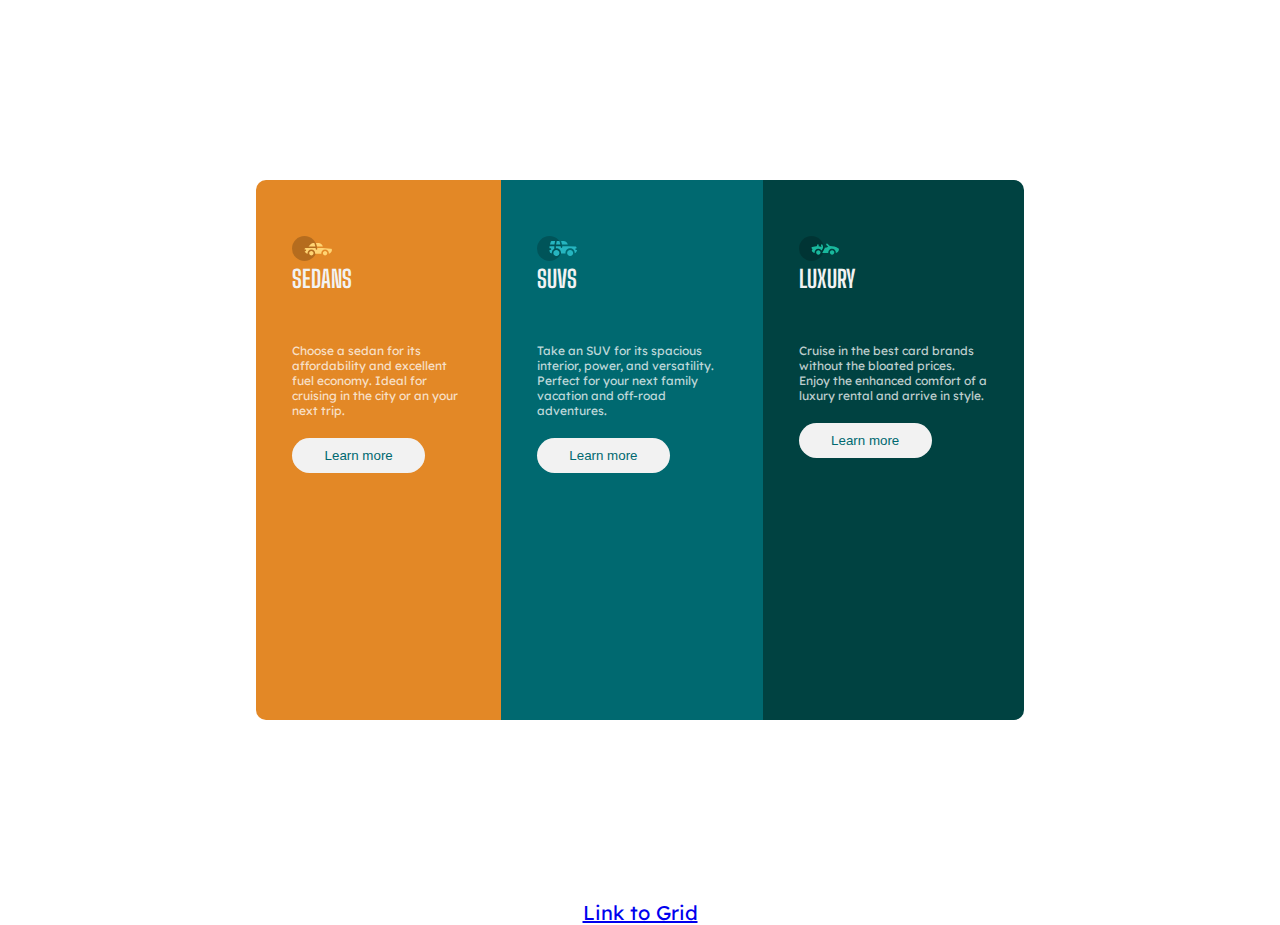
<file: flexbox/index.html>
<!DOCTYPE html>
<html lang="en">
<head>
    <meta charset="UTF-8">
    <meta http-equiv="X-UA-Compatible" content="IE=edge">
    <meta name="viewport" content="width=device-width, initial-scale=1.0">
    <link rel="preconnect" href="https://fonts.googleapis.com">
    <link rel="preconnect" href="https://fonts.gstatic.com" crossorigin>
    <link href="https://fonts.googleapis.com/css2?family=Lexend+Deca&display=swap" rel="stylesheet">
    <link rel="preconnect" href="https://fonts.googleapis.com">
    <link rel="preconnect" href="https://fonts.gstatic.com" crossorigin>
    <link href="https://fonts.googleapis.com/css2?family=Big+Shoulders+Display:wght@700&display=swap" rel="stylesheet">
    <link rel="stylesheet" href="style.css">
    <link rel="shortcut icon" href="images/favicon-32x32.png" type="image/x-icon">
    <title>Flexbox Layout</title>
</head>
<body>
   
        <div class="container">
          <section class="flex-container">
          <div class="flex-item item-1">
            <img src="images/icon-sedans.svg" alt="sedans-icon">
            <h3>SEDANS</h3>
  
            <p>
                Choose a sedan for its affordability and excellent
                fuel economy. Ideal for cruising in the city or an
                your next trip. 
            </p>
            <button>Learn more</button>
          </div>
          <div class="flex-item item-2">
            <img src="images/icon-suvs.svg" alt="suv-icon">
            <h3>SUVS</h3>
            <p>
                Take an SUV for its spacious interior, power, and 
                versatility. Perfect for your next family vacation
                and off-road adventures.
            </p>
            <button>Learn more</button>
          </div>
          <div class="flex-item item-3">
            <img src="images/icon-luxury.svg" alt="lxuury-icon">
            <h3>LUXURY</h3>
            <p>
                Cruise in the best card brands without the bloated prices.
                Enjoy the enhanced comfort of a luxury rental and arrive in style.
            </p>
            <button>Learn more</button>
          </div>  
        </div>
        <p style="text-align:center ; font-size: 20px; ;"><a href="/frontend/week-4-task/grid/grid.html" target="_blank">Link to Grid </a> </p>
  </section>
  
</body>
</html>
</file>
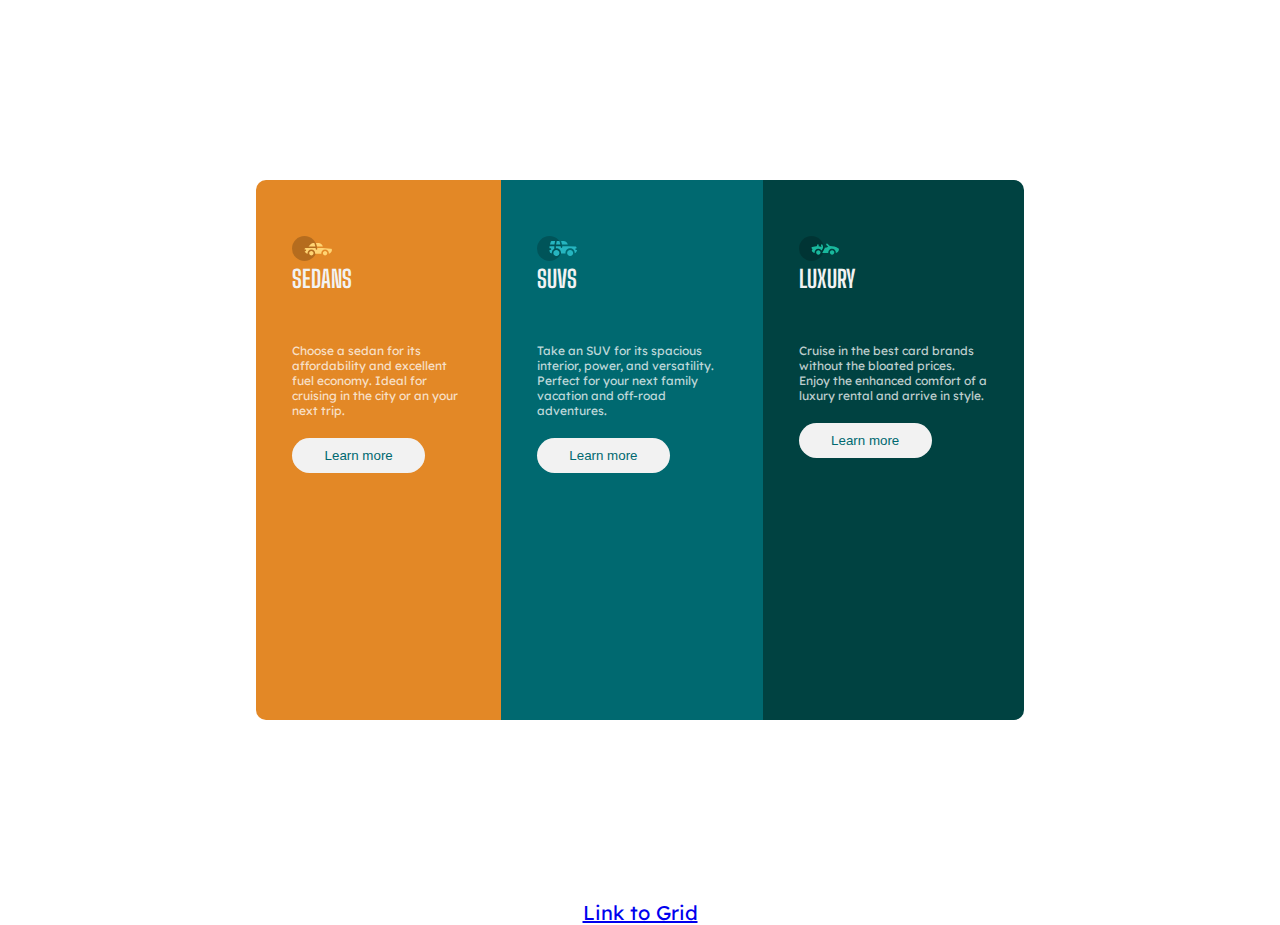
<file: week-4-task/flexbox/index.html>
<!DOCTYPE html>
<html lang="en">
<head>
    <meta charset="UTF-8">
    <meta http-equiv="X-UA-Compatible" content="IE=edge">
    <meta name="viewport" content="width=device-width, initial-scale=1.0">
    <link rel="preconnect" href="https://fonts.googleapis.com">
    <link rel="preconnect" href="https://fonts.gstatic.com" crossorigin>
    <link href="https://fonts.googleapis.com/css2?family=Lexend+Deca&display=swap" rel="stylesheet">
    <link rel="preconnect" href="https://fonts.googleapis.com">
    <link rel="preconnect" href="https://fonts.gstatic.com" crossorigin>
    <link href="https://fonts.googleapis.com/css2?family=Big+Shoulders+Display:wght@700&display=swap" rel="stylesheet">
    <link rel="stylesheet" href="style.css">
    <link rel="shortcut icon" href="images/favicon-32x32.png" type="image/x-icon">
    <title>Flexbox Layout</title>
</head>
<body>
   
        <div class="container">
          <section class="flex-container">
          <div class="flex-item item-1">
            <img src="images/icon-sedans.svg" alt="sedans-icon">
            <h3>SEDANS</h3>
  
            <p>
                Choose a sedan for its affordability and excellent
                fuel economy. Ideal for cruising in the city or an
                your next trip. 
            </p>
            <button>Learn more</button>
          </div>
          <div class="flex-item item-2">
            <img src="images/icon-suvs.svg" alt="suv-icon">
            <h3>SUVS</h3>
            <p>
                Take an SUV for its spacious interior, power, and 
                versatility. Perfect for your next family vacation
                and off-road adventures.
            </p>
            <button>Learn more</button>
          </div>
          <div class="flex-item item-3">
            <img src="images/icon-luxury.svg" alt="lxuury-icon">
            <h3>LUXURY</h3>
            <p>
                Cruise in the best card brands without the bloated prices.
                Enjoy the enhanced comfort of a luxury rental and arrive in style.
            </p>
            <button>Learn more</button>
          </div>  
        </div>
        <p style="text-align:center ; font-size: 20px; ;"><a href="/frontend/week-4-task/grid/grid.html" target="_blank">Link to Grid </a> </p>
  </section>
  
</body>
</html>
</file>
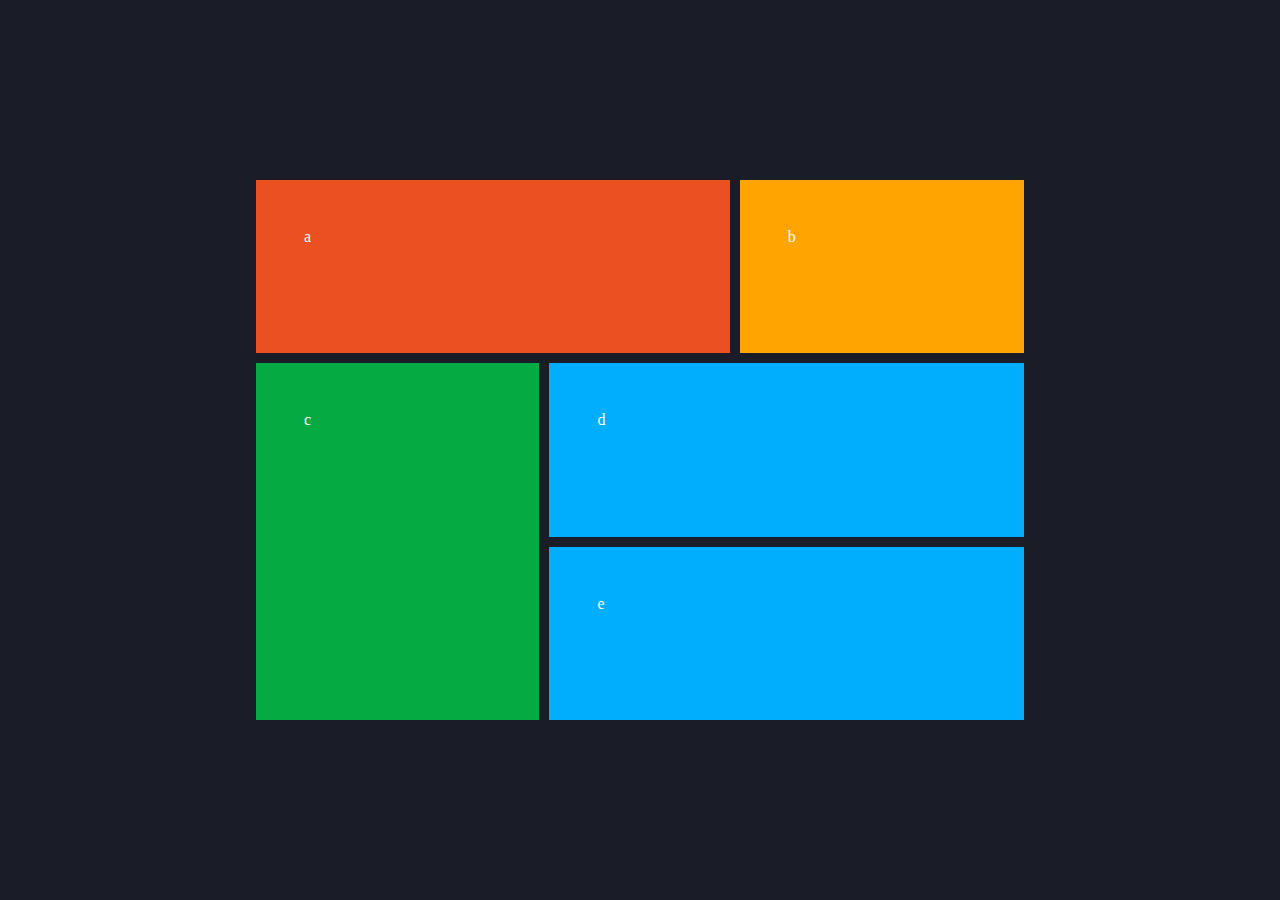
<file: grid/grid.html>
<!DOCTYPE html>
<html lang="en">
<head>
    <meta charset="UTF-8">
    <meta http-equiv="X-UA-Compatible" content="IE=edge">
    <meta name="viewport" content="width=device-width, initial-scale=1.0">
    <link rel="stylesheet" href="grid.css">
    <title>Grid Layout</title>
</head>
<body>
    <main>

    
    
        <div class="item-a">a</div>
        <div class="item-b">b</div>
        <div class="item-c">c</div>
        <div class="item-d">d</div>
        <div class="item-e">e</div>

    

    </main>
</body>
</html>
</file>
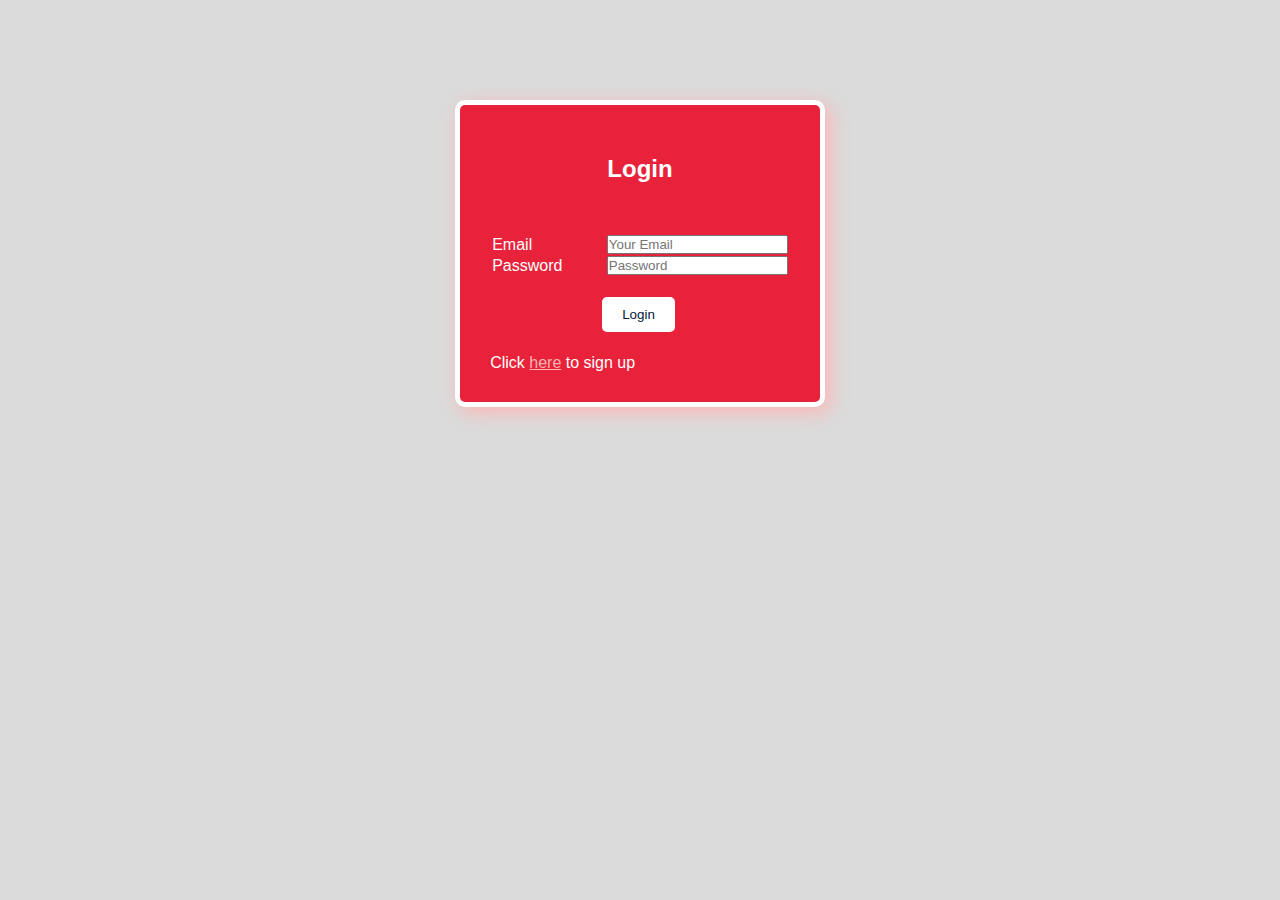
<file: Week-3-Tasks/Login.html>
<!DOCTYPE html>
<html lang="en">
<head>
    <meta charset="UTF-8">
    <meta http-equiv="X-UA-Compatible" content="IE=edge">
    <meta name="viewport" content="width=device-width, initial-scale=1.0">
    <link rel="stylesheet" href="style.css">
    <title>Login</title>
</head>
<body>
    <main>
    <h2>Login</h2>
    <form action="success.html">
        <table>
            <tr>
                <td>
                    Email
                </td>
                <td>
                    <input type="email" name="email" id="" placeholder="Your Email" required>
                </td>
            </tr>
            <tr>
                <td>
                    Password
                </td>
                <td>
                    <input type="password" name="Password" id="" placeholder="Password" pattern="(?=.*\d)(?=.*[a-z])(?=.*[A-Z]).{8,}" 
                    title="Must contain at least one number and one uppercase and lowercase letter, and at least 8 or more characters" required>
                </td>
            </tr>
            <tr>
                <td><p>
                
                    <button class="button" type="submit">Login</button>
                </p>
                </td>
            </tr>
        </table>
    </form>
    <p>
        Click <a href="index.html">here</a>  to sign up 
    </p>
    </main>
</body>
</html>
</file>
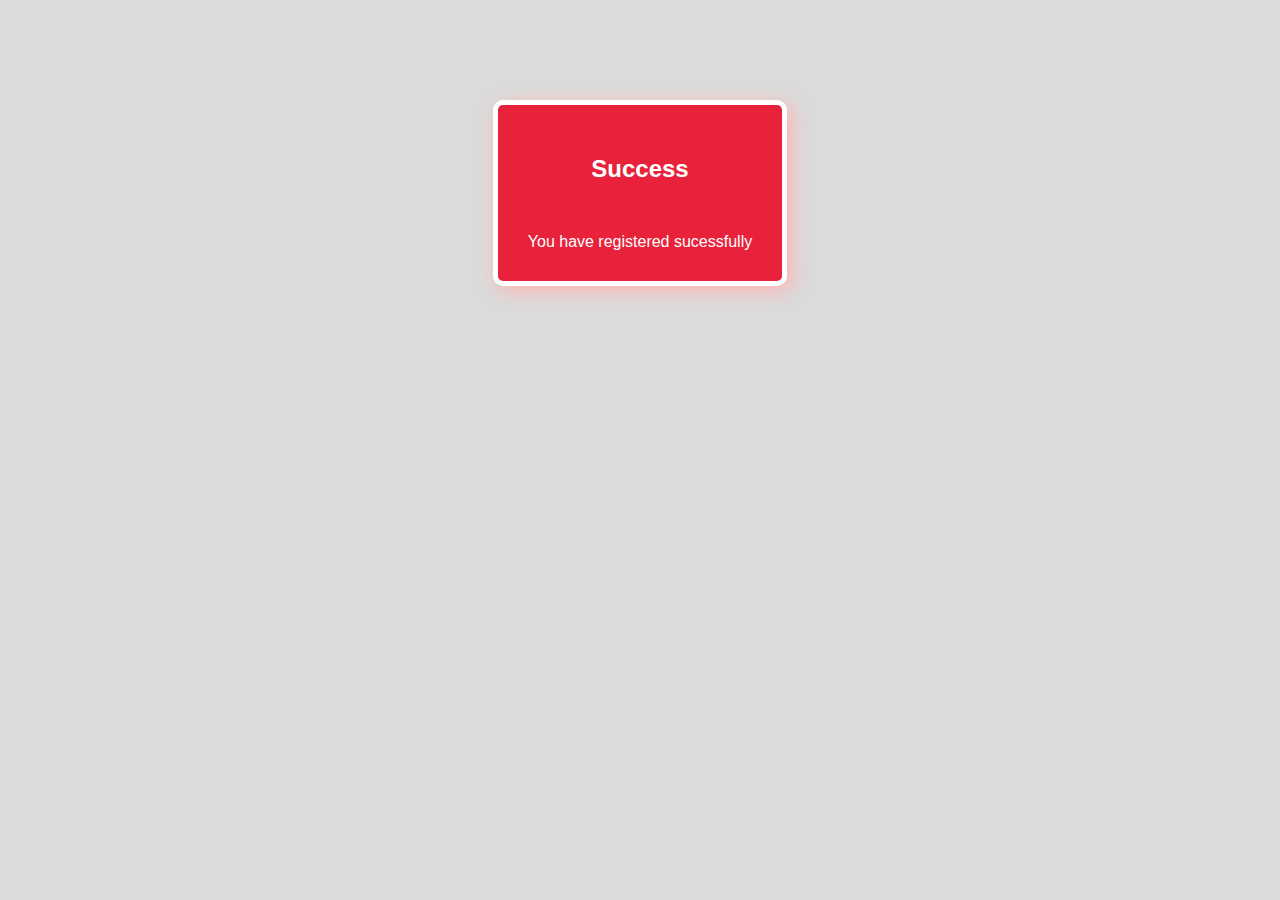
<file: Week-3-Tasks/success.html>
<!DOCTYPE html>
<html lang="en">

<head>
    <meta charset="UTF-8">
    <meta http-equiv="X-UA-Compatible" content="IE=edge">
    <meta name="viewport" content="width=device-width, initial-scale=1.0">
    <link rel="stylesheet" href="style.css">
    <title>Success</title>
</head>

<body>
    <main>
    <h2>Success</h2>
    <p>You have registered sucessfully</p>

    </main>
</body>
    
    
</html>
</file>
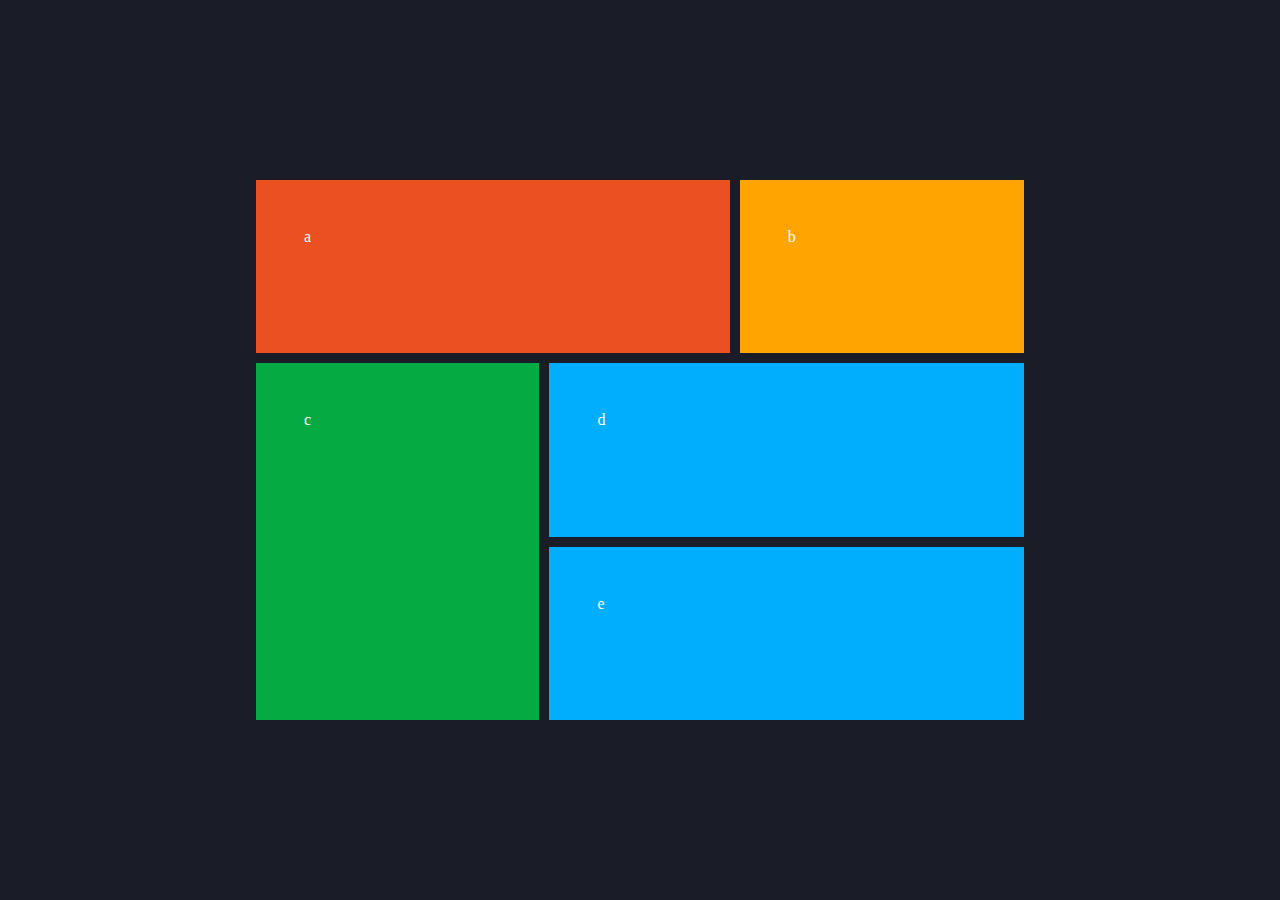
<file: week-4-task/grid/grid.html>
<!DOCTYPE html>
<html lang="en">
<head>
    <meta charset="UTF-8">
    <meta http-equiv="X-UA-Compatible" content="IE=edge">
    <meta name="viewport" content="width=device-width, initial-scale=1.0">
    <link rel="stylesheet" href="grid.css">
    <title>Grid Layout</title>
</head>
<body>
    <main>

    
    
        <div class="item-a">a</div>
        <div class="item-b">b</div>
        <div class="item-c">c</div>
        <div class="item-d">d</div>
        <div class="item-e">e</div>

    

    </main>
</body>
</html>
</file>
<file: flexbox/style.css>
*{
    margin: 0;
    padding: 0;
    box-sizing: border-box;
}
:root{
    /* fonts */
    --heading-font: 'Big Shoulders Display', cursive;
    --paragraph-font: 'Lexend Deca', sans-serif; 

    /* colors */
    --sedans-clr:hsl(31, 77%, 52%);
    --suvs-clr: hsl(184, 100%, 22%);
    --luxury-clr: hsl(179, 100%, 13%);
    --par-clr: hsla(0, 0%, 100%, 0.75);
    --bg-btn-head: hsl(0, 0%, 95%);
}
body{
    background-color: var(--par-clr);
    font-family: var(--paragraph-font);
    font-size: 12px;
    color: var(--par-clr);
    min-width: 60%;
}
img{
    width: 40px;
    margin-top: 20px;
}
h3{
    font-family: var(--heading-font);
    font-size: 2em;
    color: var(--bg-btn-head);
}
.flex-container{
    width: 60%;
    margin: auto;
    display: flex;
    justify-content: center;
    align-items: center;
    height: 100vh;
    text-align: left;
    

}
.flex-item{
    padding: 3em;
    height: 60%;
    
    
}
.flex-item p{
    margin-top: 50px;
}
.item-1{
    background-color: var(--sedans-clr);
    
    border-radius: 10px 0 0 10px ;
    
}

.item-2 {
    background-color: var(--suvs-clr);

}

.item-3 {
    background-color: var(--luxury-clr);
    border-radius: 0 10px 10px 0;
}
button{
    
    
    margin-top: 50px ;
    margin-top: 20px;
    width: 10em;
    border: none;
    border-radius: 30px;
    padding: 10px;
    color: var(--suvs-clr);
    transition: all 0.3s ease 0s;
    cursor: pointer;
    background-color: var(--bg-btn-head);
}
button:hover {
    border: 2px solid var(--bg-btn-head);
    color: var(--bg-btn-head);
    background-color: transparent;
}
@media screen and (max-width:1440px) {
    .flex-item {
       flex-direction: row;
       

    }
}
@media screen and (max-width:705px) {
    .flex-container {
        flex-direction: column;
        margin-top: 200px;
        height: 100vh;
        width: 100%;



    }

    .item-1,
    .item-3 {
        border-radius: 0px;
    }
}
@media screen and (max-width:375px) {
    .flex-container {
        flex-direction: column;
        margin-top: 200px;
        height: 100vh;
        width: 100%;
       
        

    }
    .item-1, .item-3{
    border-radius: 0px;
    }
}
</file>
<file: week-4-task/flexbox/style.css>
*{
    margin: 0;
    padding: 0;
    box-sizing: border-box;
}
:root{
    /* fonts */
    --heading-font: 'Big Shoulders Display', cursive;
    --paragraph-font: 'Lexend Deca', sans-serif; 

    /* colors */
    --sedans-clr:hsl(31, 77%, 52%);
    --suvs-clr: hsl(184, 100%, 22%);
    --luxury-clr: hsl(179, 100%, 13%);
    --par-clr: hsla(0, 0%, 100%, 0.75);
    --bg-btn-head: hsl(0, 0%, 95%);
}
body{
    background-color: var(--par-clr);
    font-family: var(--paragraph-font);
    font-size: 12px;
    color: var(--par-clr);
    min-width: 60%;
}
img{
    width: 40px;
    margin-top: 20px;
}
h3{
    font-family: var(--heading-font);
    font-size: 2em;
    color: var(--bg-btn-head);
}
.flex-container{
    width: 60%;
    margin: auto;
    display: flex;
    justify-content: center;
    align-items: center;
    height: 100vh;
    text-align: left;
    

}
.flex-item{
    padding: 3em;
    height: 60%;
    
    
}
.flex-item p{
    margin-top: 50px;
}
.item-1{
    background-color: var(--sedans-clr);
    
    border-radius: 10px 0 0 10px ;
    
}

.item-2 {
    background-color: var(--suvs-clr);

}

.item-3 {
    background-color: var(--luxury-clr);
    border-radius: 0 10px 10px 0;
}
button{
    
    
    margin-top: 50px ;
    margin-top: 20px;
    width: 10em;
    border: none;
    border-radius: 30px;
    padding: 10px;
    color: var(--suvs-clr);
    transition: all 0.3s ease 0s;
    cursor: pointer;
    background-color: var(--bg-btn-head);
}
button:hover {
    border: 2px solid var(--bg-btn-head);
    color: var(--bg-btn-head);
    background-color: transparent;
}
@media screen and (max-width:1440px) {
    .flex-item {
       flex-direction: row;
       

    }
}
@media screen and (max-width:705px) {
    .flex-container {
        flex-direction: column;
        margin-top: 200px;
        height: 100vh;
        width: 100%;



    }

    .item-1,
    .item-3 {
        border-radius: 0px;
    }
}
@media screen and (max-width:375px) {
    .flex-container {
        flex-direction: column;
        margin-top: 200px;
        height: 100vh;
        width: 100%;
       
        

    }
    .item-1, .item-3{
    border-radius: 0px;
    }
}
</file>
<file: grid/grid.css>
*{
        padding: 0;
        margin: 0;
        box-sizing: border-box;
    }
    body{
        background-color: #1A1C28;
        color: #fff;
        display: flex;
        align-items: center;
        min-height: 100vh;
        justify-content: center;
        
    }
    main{
        display: grid;
        gap: 10px;
        width: 60%;
        height: 60vh;
        margin: auto;
        grid-template-areas: 
        "a a b"
        "c d d"
        "c e e"
        
        
        ;

    }
    main div{
        padding: 3em;

    }
    .item-a{
        background-color: #EB5020;
        grid-area: a;
    }
    .item-b {
        background-color: #FFA401;
        grid-area: b;
    }
    .item-c {
        background-color:#05AA42 ;
        grid-area: c;
    }
    .item-d {
        background-color: #01AEFD;
        grid-area: d;
    }
    .item-e {
        background-color:#01AEFD ;
        grid-area: e;
    }
</file>
<file: Week-3-Tasks/style.css>
* {
    margin: 0;
    padding: 0;
    box-sizing: border-box;
    font-family: 'Trebuchet MS', 'Lucida Sans Unicode', 'Lucida Grande', 'Lucida Sans', Arial, sans-serif;
}

h2{
    margin: 50px;
    text-align: center;
}

body{
    background-color: #dbdbdb ;
    color: #ffffff;
    display: grid;
    place-content: center;        
}

main{
        
    padding: 0 30px 30px;
    box-shadow: 5px 5px 20px rgb(255, 180, 180);
    margin: 100px auto;
    background-color:#E8223A;
    Display: grid;
    Place-content: center;
    border: 5px solid white;
    border-radius: 10px;

}


.button {
    display: block;
    width: max-content;
    background-color: rgb(255, 255, 255);
    margin: 20px;
    position: relative;
    left: 90px;
    padding: 10px 20px;
    color: #00173d;
    justify-content: flex-end;
    border:rgb(255, 255, 255);
    border-radius: 5px;
    

}

.button:hover {
    box-shadow: 2px 2px 5px rgb(255, 180, 180);
    background-color: rgb(255, 180, 180);
    cursor: pointer;
    color: #E8223A;

}
a{
    color: rgb(255, 180, 180);
}
a:hover{
    color: rgb(255, 255, 255);
}
</file>
<file: week-4-task/grid/grid.css>
*{
        padding: 0;
        margin: 0;
        box-sizing: border-box;
    }
    body{
        background-color: #1A1C28;
        color: #fff;
        display: flex;
        align-items: center;
        min-height: 100vh;
        justify-content: center;
        
    }
    main{
        display: grid;
        gap: 10px;
        width: 60%;
        height: 60vh;
        margin: auto;
        grid-template-areas: 
        "a a b"
        "c d d"
        "c e e"
        
        
        ;

    }
    main div{
        padding: 3em;

    }
    .item-a{
        background-color: #EB5020;
        grid-area: a;
    }
    .item-b {
        background-color: #FFA401;
        grid-area: b;
    }
    .item-c {
        background-color:#05AA42 ;
        grid-area: c;
    }
    .item-d {
        background-color: #01AEFD;
        grid-area: d;
    }
    .item-e {
        background-color:#01AEFD ;
        grid-area: e;
    }
</file>
